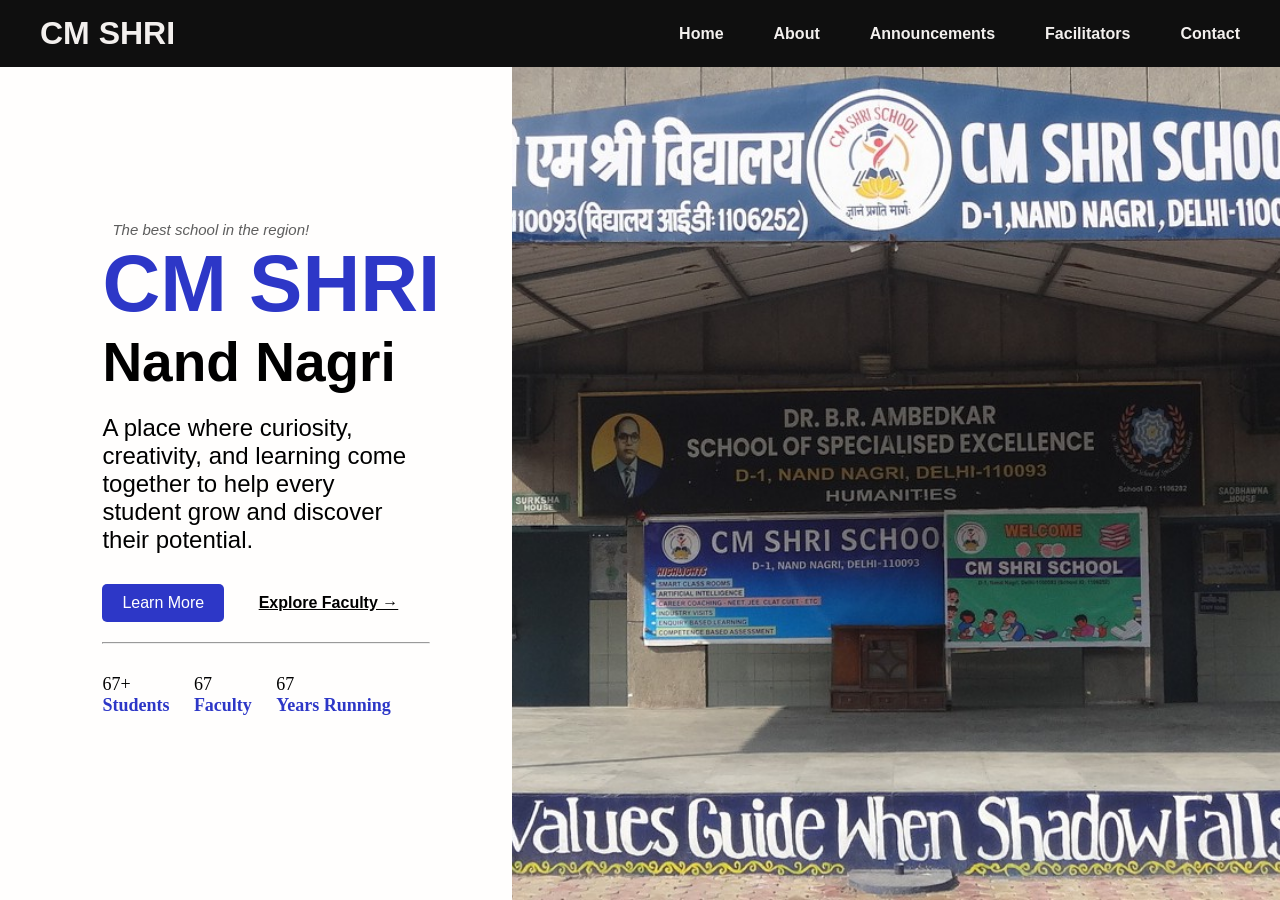
<file: index.html>
<html lang="en">

<head>
    <meta charset="UTF-8">
    <meta name="viewport" content="width=device-width, initial-scale=1.0">
    <title>CM Shri, NN</title>
    <link rel="icon" type="image/x-icon" href="/images/logo.png">
    <link rel="stylesheet" href="css/style.css">
</head>

<body>

    <header>

        <h1 class="logo">
            <a href="#">CM SHRI</a>
        </h1>

        <div class="nav-right">
            <nav>
                <a href="index.html">Home</a>
                <a href="about.html">About</a>
                <a href="announcement.html">Announcements</a>
                <a href="faculty.html">Facilitators</a>
                <a href="#">Contact</a>
            </nav>
        </div>
    </header>

    <section class="hero">
        <div class="left">

            <div class="hero-content">
                
                <p class="tagline">The best school in the region!</p>

                <h1 class="name">CM SHRI
                    <br>
                    <span class="school-name">Nand Nagri</span>
                </h1>

                <p class="desc">A place where curiosity, creativity, and learning come together to help every student grow and discover their potential.</p>

                <div class="cta">
                    <a href="#" class="btn">Learn More</a>
                    <a href="faculty.html" class="explore-btn">Explore Faculty →</a>
                </div>

                <hr>

                <ul class="stats">
                    <li>67+ <br> <span class="stat-label">Students</span></li>
                    <li>67 <br> <span class="stat-label">Faculty</span></li>
                    <li>67 <br> <span class="stat-label">Years Running</span></li>
                </ul>

            </div>
        </div>

        <div class="right">
            <div class="slideshow">
                <div class="wrapper">
                    <img src="slideshow/test1.JPG" alt="School Image">
                    <img src="slideshow/DSC00025.JPG" alt="School Image">
                    <img src="slideshow/IMG_6288.JPG" alt="School Image">
                    <img src="slideshow/IMG_6442.JPG" alt="School Image">
                    <img src="slideshow/IMG_6497.JPG" alt="School Image">
                    <img src="slideshow/IMG_6683.JPG" alt="School Image">
                    <img src="slideshow/IMG_7075.JPG" alt="School Image">
                </div>
            </div>
        </div>

    </section>

</body>

</html>
</file>
<file: css/style.css>
* {
    box-sizing: border-box;
}

body {
    font-family: Arial, sans-serif;
    margin: 0;
}

header {
    display: flex;
    justify-content: space-between;
    color: #f3f0ee;
    align-items: center;
    padding: 15px 40px;
    background: #0f0f0f;
}

.logo {
    margin: 0;
}

.logo a {
    text-decoration: none;
    color: #f3f0ee;
    font-weight: bold;
    font-size: 32px;
}

.nav-right {
    display: flex;
    align-items: center;
    gap: 30px;
}

nav {
    display: flex;
    gap: 50px;
}

nav a {
    text-decoration: none;
    color: #f3f0ee;
    font-weight: bold;
}

.hero {
    display: flex;
    width: 100%;
    height: calc(100vh - 67px);
}

.left {
    width: 40%;
    height: 100%;
    background-color: #fffefd;
    align-items: center;
    justify-content: center;
}

.hero-content {
    width: 80%;
    text-align: left;
    justify-content: left;
    margin-left: 20%;
    margin-top: 30%;
}

.tagline {
    font-size: 15px;
    color: #5e5e5e;
    font-family: 'Trebuchet MS', sans-serif;
    font-style: italic;
    padding-left: 10px;
    margin: 0px;
}

.name {
    margin: 0;
    font-size: 80px;
    font-weight: bold;
    font-family: 'Trebuchet MS', sans-serif;
    color: #2d37c7;
}

.school-name {
    margin: 0;
    padding: 0;
    font-size: 55px;
    color: #000;
}

.desc {
    font-size: 24px;
    margin-top: 20px;
    padding-right: 100px;
}

.cta {
    margin-top: 30px;
}

.btn {
    display: inline-block;
    padding: 10px 20px;
    background-color: #2d37c7;
    color: #fff;
    text-decoration: none;
    border-radius: 5px;
}

.explore-btn {
    display: inline-block;
    padding: 10px 20px;
    color: #000000;
    font-weight: bold;
    text-decoration: underline;
    margin-left: 10px;
}

.hero-content hr {
    width: 80%;
    margin: 20px 0;
}

.stats {
    margin-top: 30px;
    list-style: none;
    padding: 0;
}

.stats li {
    display: inline-block;
    margin-right: 20px;
    font-size: 18px;
    font-family:'Trebuchet MS', 'Lucida Sans Unicode';
    margin-bottom: 10px;
}

.stat-label {
    font-weight: bold;
    color: #2d37c7;
}

.right {
    width: 60%;
    height: 100%;
    background-color: #181717;
}

.slideshow {
    width: 100%;
    height: 100%;
    overflow: hidden;
}

.wrapper {
    display: flex;
    width: 700%;
    height: 100%;
    animation: slide 21s infinite;
}

.wrapper img {
    width: calc(100% / 7);
    height: 100%;
    object-fit: cover;
    display: block;
    flex-shrink: 0;
}

@keyframes slide {
    0%, 14% {
        transform: translateX(0);
    }

    16%, 30% {
        transform: translateX(calc(-100% / 7));
    }

    32%, 46% {
        transform: translateX(calc(-200% / 7));
    }

    48%, 62% {
        transform: translateX(calc(-300% / 7));
    }

    64%, 78% {
        transform: translateX(calc(-400% / 7));
    }

    80%, 94% {
        transform: translateX(calc(-500% / 7));
    }

    100% {
        transform: translateX(0);
    }
}
</file>
